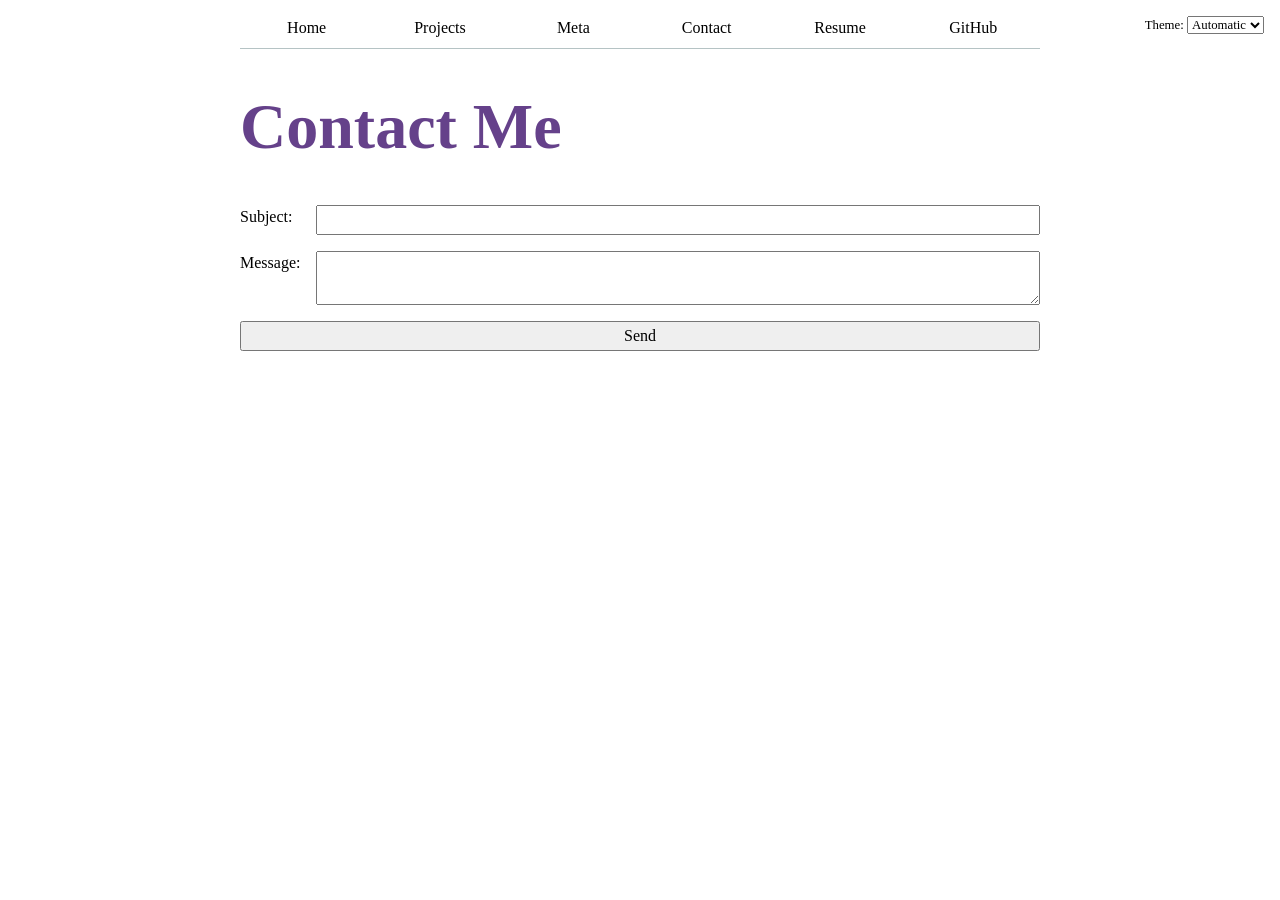
<file: contact/index.html>
<!DOCTYPE html>
<html lang="en">
<head>
  <meta charset="UTF-8">
  <meta name="viewport" content="width=device-width, initial-scale=1.0">
  <title>Contact Me | Rishika Sahu</title>
  <link rel="stylesheet" href="../style.css">
  <script src="../global.js" type="module"></script>
</head>
<body>
  <main>
    <h1>Contact Me</h1>

    <form action="mailto:sahurishika7@gmail.com" method="GET">
      <label>
        Subject:
        <input name="subject">
      </label>

      <label>
        Message:
        <textarea name="body"></textarea>
      </label>

      <button>Send</button>
    </form>
  </main>
</body>
</html>
</file>
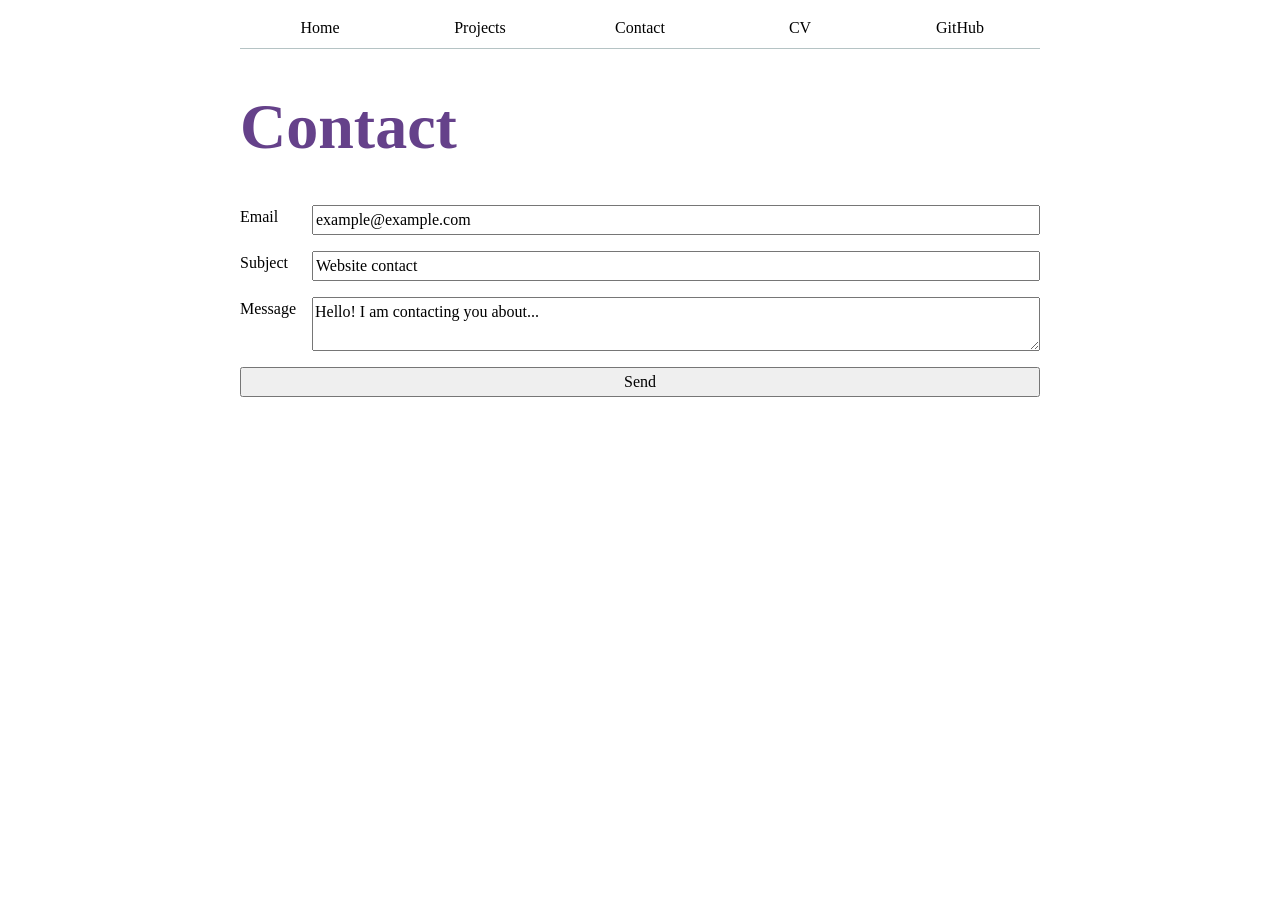
<file: contacts/index.html>
<!DOCTYPE html>
<html lang="en">
<head>
  <meta charset="UTF-8">
  <meta name="viewport" content="width=device-width, initial-scale=1.0">
  <title>Contact | YOUR_NAME</title>
  <link rel="stylesheet" href="../style.css">
</head>
<body>
  <nav>
    <a href="../">Home</a>
    <a href="../projects/">Projects</a>
    <a href="./">Contact</a>
    <a href="../cv/">CV</a>
    <a href="https://github.com/YOUR_GITHUB_USERNAME" target="_blank">GitHub</a>
  </nav>

  <main>
    <h1>Contact</h1>

    <form
      action="mailto:sahurishika7@gmail.com ."
      method="POST"
      enctype="text/plain"
    >
      <label>
        Email
        <input
          name="email"
          type="email"
          value="example@example.com"
        >
      </label>

      <label>
        Subject
        <input
          name="subject"
          value="Website contact"
        >
      </label>

      <label>
        Message
        <textarea name="body">Hello! I am contacting you about...</textarea>
      </label>

      <button>Send</button>
    </form>
  </main>
</body>
</html>
</file>
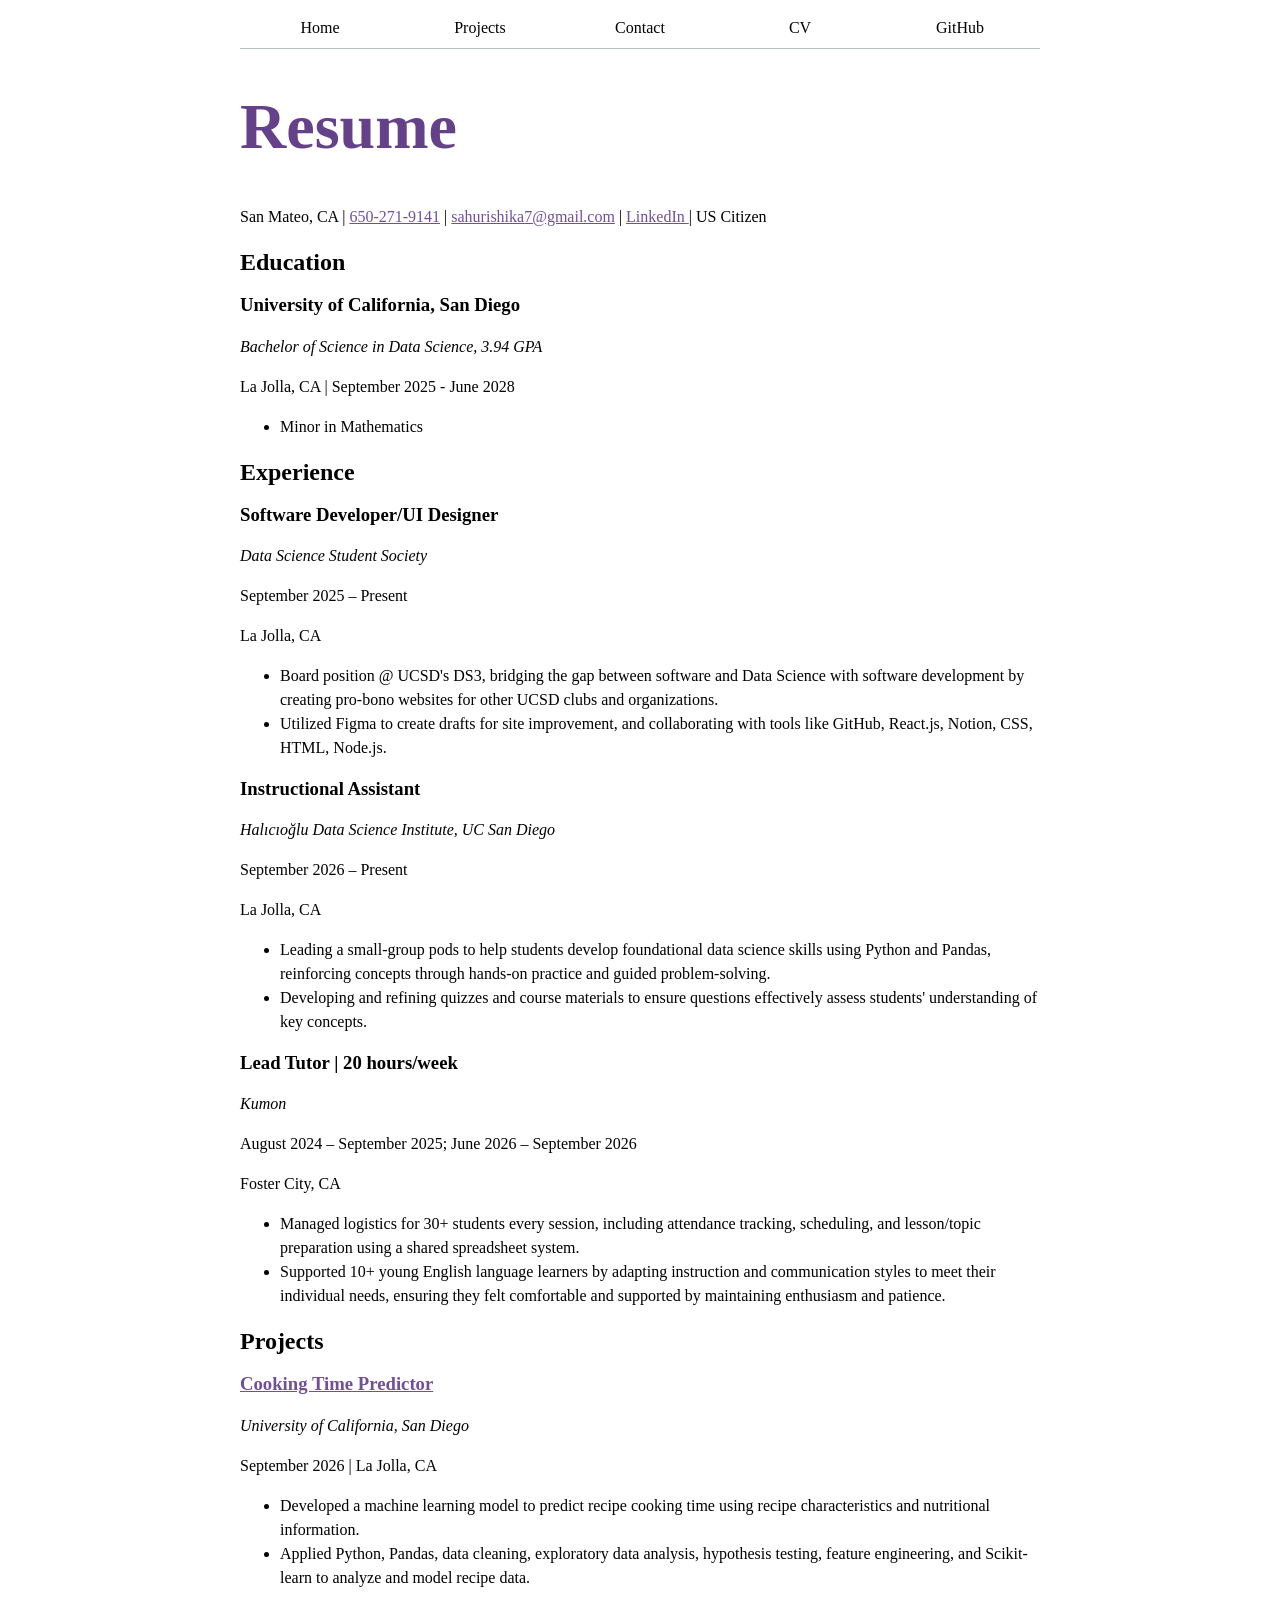
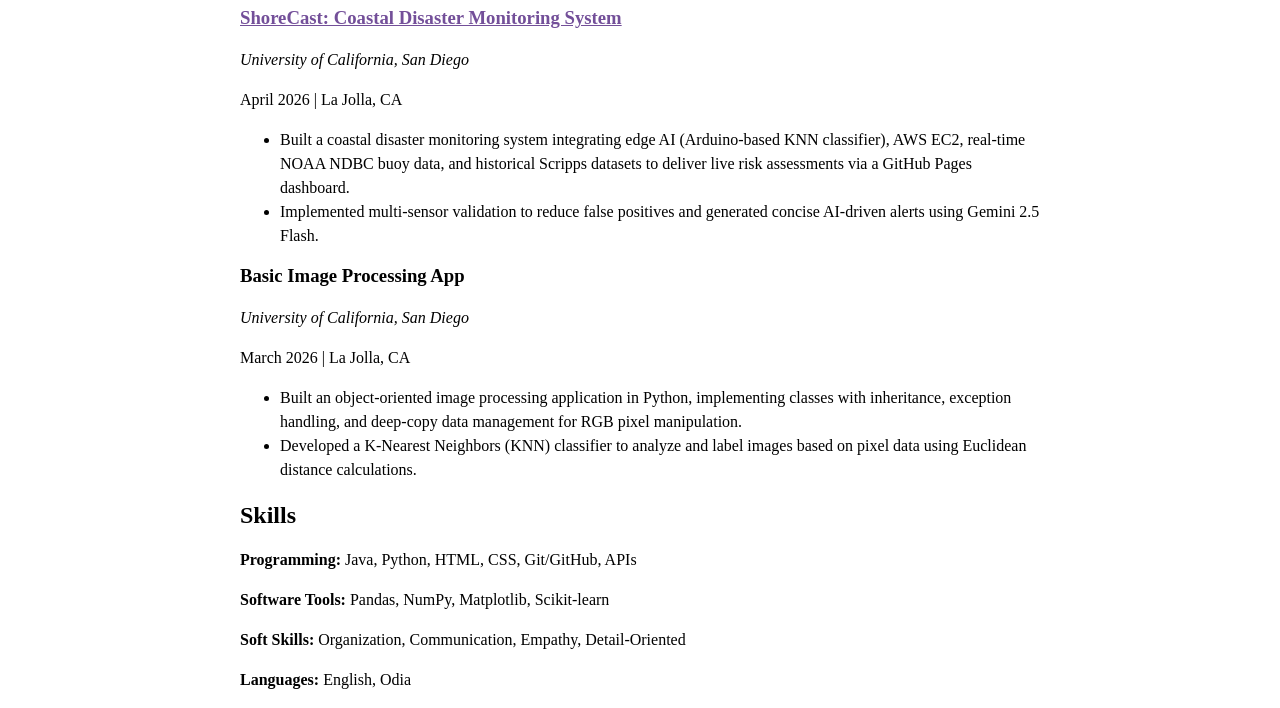
<file: cv/index.html>
<!DOCTYPE html>
<html lang="en">
<head>
  <meta charset="UTF-8">
  <meta name="viewport" content="width=device-width, initial-scale=1.0">
  <title>Resume | Rishika Sahu</title>
  <link rel="stylesheet" href="../style.css">
</head>

<body>
  <nav>
    <a href="../">Home</a>
    <a href="../projects/">Projects</a>
    <a href="../contact/">Contact</a>
    <a href="./">CV</a>
    <a href="https://github.com/rishikas7" target="_blank">GitHub</a>
  </nav>

  <main>
    <header>
      <h1>Resume</h1>

      <p>
        San Mateo, CA |
        <a href="tel:6502719141">650-271-9141</a> |
        <a href="mailto:sahurishika7@gmail.com">sahurishika7@gmail.com</a> |
        <a href="https://linkedin.com/in/rishika-sahu7/" target="_blank">
          LinkedIn
        </a> |
        US Citizen
      </p>
    </header>

    <section>
      <h2>Education</h2>

      <article>
        <h3>University of California, San Diego</h3>

        <p>
          <em>Bachelor of Science in Data Science, 3.94 GPA</em>
        </p>

        <p>
          La Jolla, CA |
          <time datetime="2029-06">September 2025 - June 2028</time>
        </p>

        <ul>
          <li>Minor in Mathematics</li>
        </ul>
      </article>
    </section>

    <section>
      <h2>Experience</h2>

      <article>
        <h3>Software Developer/UI Designer</h3>
        <p><em>Data Science Student Society</em></p>

        <p>
          <time datetime="2025-09">September 2025</time> –
          Present
        </p>

        <p>La Jolla, CA</p>

        <ul>
          <li>
            Board position @ UCSD's DS3, bridging the gap between software
            and Data Science with software development by creating
            pro-bono websites for other UCSD clubs and organizations.
          </li>
          <li>
            Utilized Figma to create drafts for site improvement, and
            collaborating with tools like GitHub, React.js, Notion,
            CSS, HTML, Node.js.
          </li>
        </ul>
      </article>

      <article>
        <h3>Instructional Assistant</h3>
        <p><em>Halıcıoğlu Data Science Institute, UC San Diego</em></p>

        <p>
          <time datetime="2026-09">September 2026</time> –
          Present
        </p>

        <p>La Jolla, CA</p>

        <ul>
          <li>
            Leading a small-group pods to help students develop
            foundational data science skills using Python and Pandas,
            reinforcing concepts through hands-on practice and guided
            problem-solving.
          </li>
          <li>
            Developing and refining quizzes and course materials to
            ensure questions effectively assess students' understanding
            of key concepts.
          </li>
        </ul>
      </article>

      <article>
        <h3>Lead Tutor | 20 hours/week</h3>
        <p><em>Kumon</em></p>

        <p>
          <time datetime="2024-08">August 2024</time> –
          <time datetime="2025-09">September 2025</time>;
          <time datetime="2026-06">June 2026</time> –
          <time datetime="2026-09">September 2026</time>
        </p>

        <p>Foster City, CA</p>

        <ul>
          <li>
            Managed logistics for 30+ students every session, including
            attendance tracking, scheduling, and lesson/topic
            preparation using a shared spreadsheet system.
          </li>
          <li>
            Supported 10+ young English language learners by adapting
            instruction and communication styles to meet their
            individual needs, ensuring they felt comfortable and
            supported by maintaining enthusiasm and patience.
          </li>
        </ul>
      </article>
    </section>

    <section>
      <h2>Projects</h2>

      <article>
        <h3>
          <a href="https://rishikas7.github.io/cooking-time-predictor/" target="_blank">
            Cooking Time Predictor
          </a>
        </h3>

        <p>
          <em>University of California, San Diego</em>
        </p>

        <p>
          <time datetime="2026-09">September 2026</time> |
          La Jolla, CA
        </p>

        <ul>
          <li>
            Developed a machine learning model to predict recipe
            cooking time using recipe characteristics and nutritional
            information.
          </li>
          <li>
            Applied Python, Pandas, data cleaning, exploratory data
            analysis, hypothesis testing, feature engineering, and
            Scikit-learn to analyze and model recipe data.
          </li>
        </ul>
      </article>

      <article>
        <h3>
          <a href="https://sux005.github.io/type_git/" target="_blank">
            ShoreCast: Coastal Disaster Monitoring System
          </a>
        </h3>

        <p>
          <em>University of California, San Diego</em>
        </p>

        <p>
          <time datetime="2026-04">April 2026</time> |
          La Jolla, CA
        </p>

        <ul>
          <li>
            Built a coastal disaster monitoring system integrating
            edge AI (Arduino-based KNN classifier), AWS EC2,
            real-time NOAA NDBC buoy data, and historical Scripps
            datasets to deliver live risk assessments via a GitHub
            Pages dashboard.
          </li>
          <li>
            Implemented multi-sensor validation to reduce false
            positives and generated concise AI-driven alerts using
            Gemini 2.5 Flash.
          </li>
        </ul>
      </article>

      <article>
        <h3>Basic Image Processing App</h3>

        <p>
          <em>University of California, San Diego</em>
        </p>

        <p>
          <time datetime="2026-03">March 2026</time> |
          La Jolla, CA
        </p>

        <ul>
          <li>
            Built an object-oriented image processing application in
            Python, implementing classes with inheritance, exception
            handling, and deep-copy data management for RGB pixel
            manipulation.
          </li>
          <li>
            Developed a K-Nearest Neighbors (KNN) classifier to
            analyze and label images based on pixel data using
            Euclidean distance calculations.
          </li>
        </ul>
      </article>
    </section>

    <section>
      <h2>Skills</h2>

      <p>
        <strong>Programming:</strong>
        Java, Python, HTML, CSS, Git/GitHub, APIs
      </p>

      <p>
        <strong>Software Tools:</strong>
        Pandas, NumPy, Matplotlib, Scikit-learn
      </p>

      <p>
        <strong>Soft Skills:</strong>
        Organization, Communication, Empathy, Detail-Oriented
      </p>

      <p>
        <strong>Languages:</strong>
        English, Odia
      </p>
    </section>
  </main>
</body>
</html>
</file>
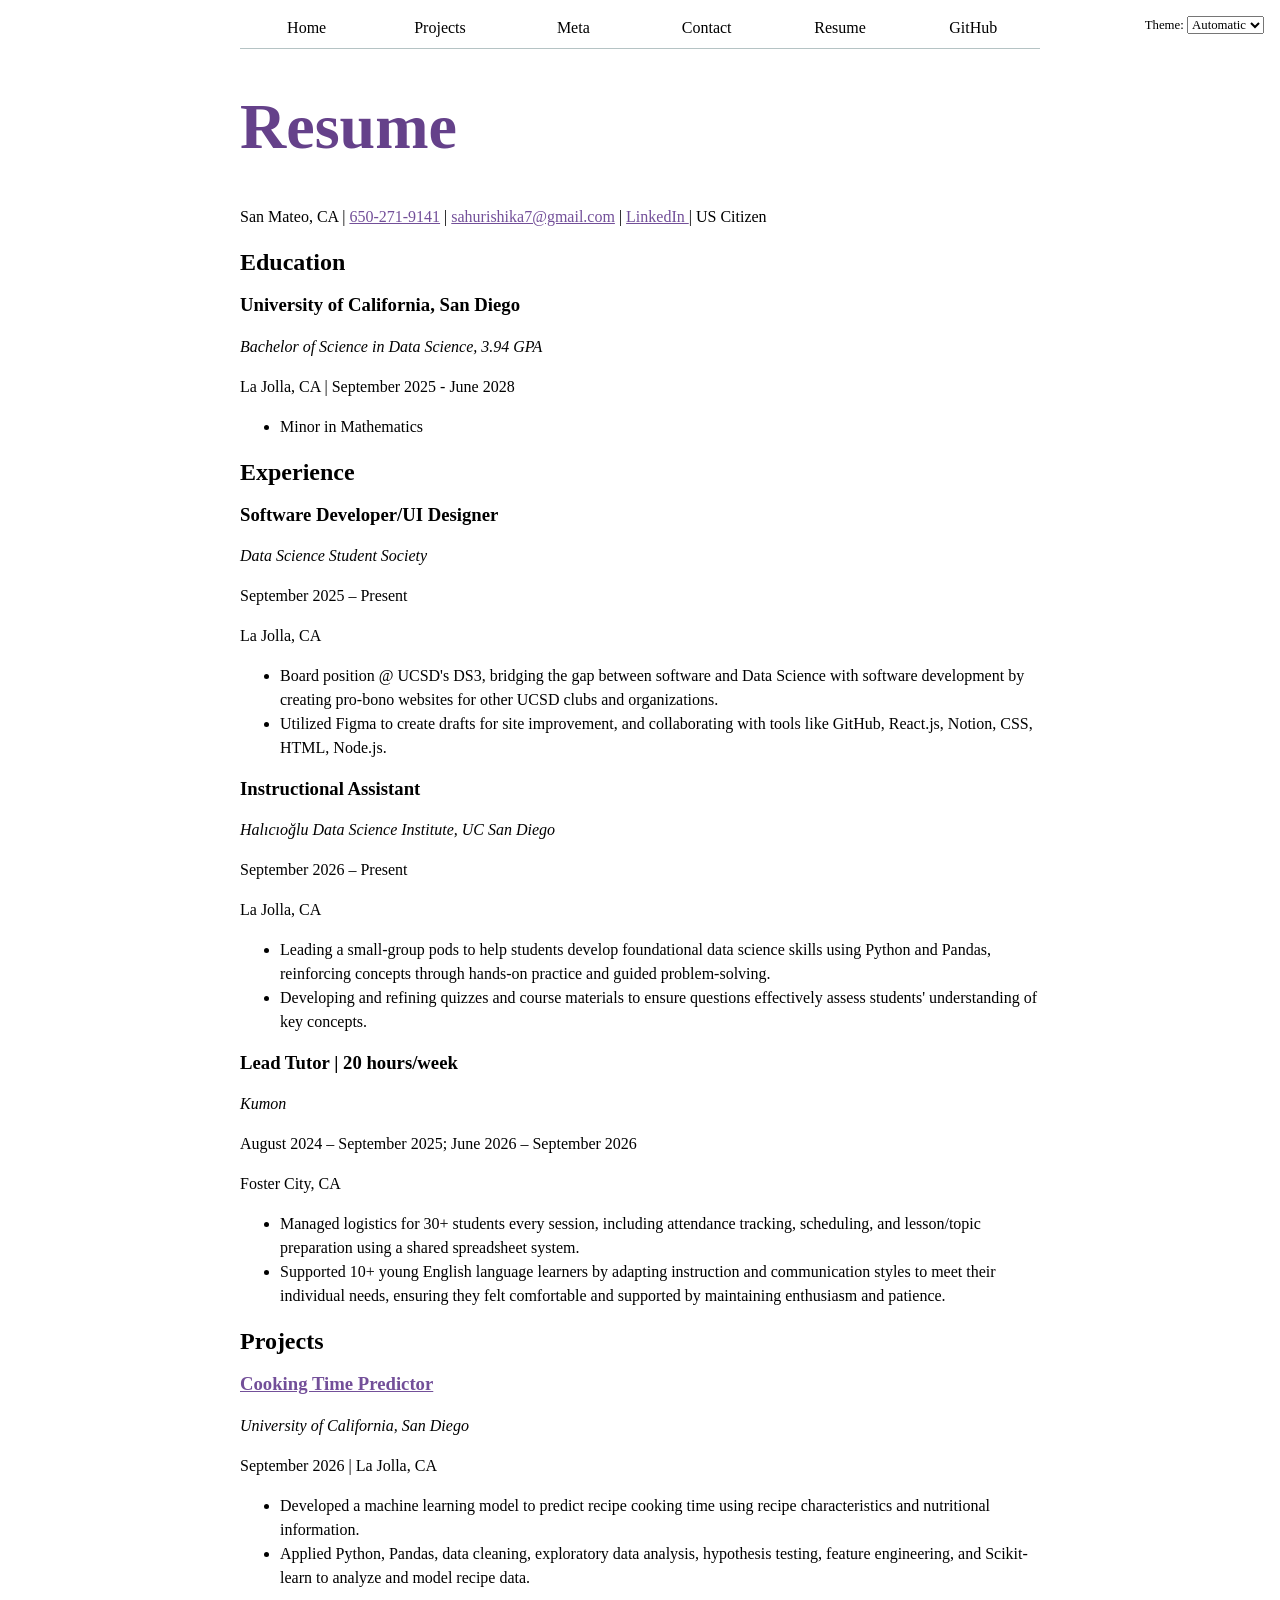
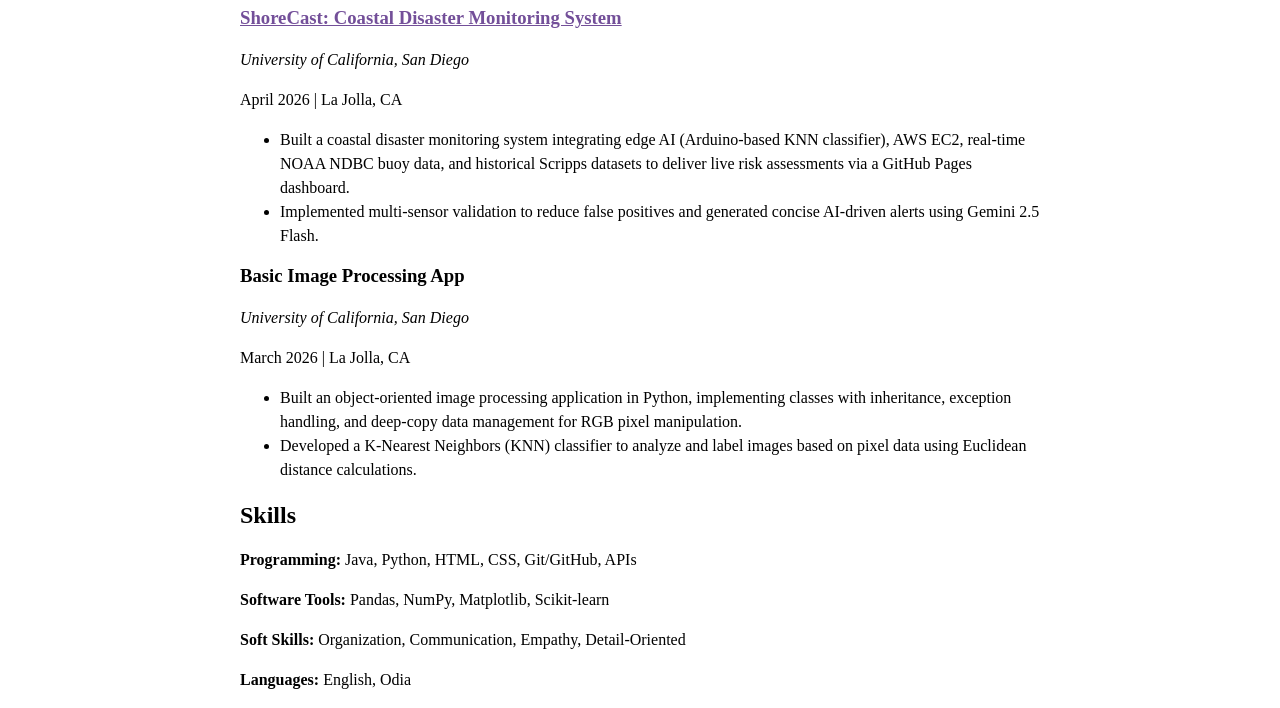
<file: resume/index.html>
<!DOCTYPE html>
<html lang="en">
<head>
  <meta charset="UTF-8">
  <meta name="viewport" content="width=device-width, initial-scale=1.0">
  <title>Resume | Rishika Sahu</title>
  <link rel="stylesheet" href="../style.css">
  <script src="../global.js" type="module"></script>
</head>

<body>
  <main>
    <header>
      <h1>Resume</h1>

      <p>
        San Mateo, CA |
        <a href="tel:6502719141">650-271-9141</a> |
        <a href="mailto:sahurishika7@gmail.com">sahurishika7@gmail.com</a> |
        <a href="https://linkedin.com/in/rishika-sahu7/" target="_blank">
          LinkedIn
        </a> |
        US Citizen
      </p>
    </header>

    <section>
      <h2>Education</h2>

      <article>
        <h3>University of California, San Diego</h3>

        <p>
          <em>Bachelor of Science in Data Science, 3.94 GPA</em>
        </p>

        <p>
          La Jolla, CA |
          <time datetime="2029-06">September 2025 - June 2028</time>
        </p>

        <ul>
          <li>Minor in Mathematics</li>
        </ul>
      </article>
    </section>

    <section>
      <h2>Experience</h2>

      <article>
        <h3>Software Developer/UI Designer</h3>
        <p><em>Data Science Student Society</em></p>

        <p>
          <time datetime="2025-09">September 2025</time> –
          Present
        </p>

        <p>La Jolla, CA</p>

        <ul>
          <li>
            Board position @ UCSD's DS3, bridging the gap between software
            and Data Science with software development by creating
            pro-bono websites for other UCSD clubs and organizations.
          </li>
          <li>
            Utilized Figma to create drafts for site improvement, and
            collaborating with tools like GitHub, React.js, Notion,
            CSS, HTML, Node.js.
          </li>
        </ul>
      </article>

      <article>
        <h3>Instructional Assistant</h3>
        <p><em>Halıcıoğlu Data Science Institute, UC San Diego</em></p>

        <p>
          <time datetime="2026-09">September 2026</time> –
          Present
        </p>

        <p>La Jolla, CA</p>

        <ul>
          <li>
            Leading a small-group pods to help students develop
            foundational data science skills using Python and Pandas,
            reinforcing concepts through hands-on practice and guided
            problem-solving.
          </li>
          <li>
            Developing and refining quizzes and course materials to
            ensure questions effectively assess students' understanding
            of key concepts.
          </li>
        </ul>
      </article>

      <article>
        <h3>Lead Tutor | 20 hours/week</h3>
        <p><em>Kumon</em></p>

        <p>
          <time datetime="2024-08">August 2024</time> –
          <time datetime="2025-09">September 2025</time>;
          <time datetime="2026-06">June 2026</time> –
          <time datetime="2026-09">September 2026</time>
        </p>

        <p>Foster City, CA</p>

        <ul>
          <li>
            Managed logistics for 30+ students every session, including
            attendance tracking, scheduling, and lesson/topic
            preparation using a shared spreadsheet system.
          </li>
          <li>
            Supported 10+ young English language learners by adapting
            instruction and communication styles to meet their
            individual needs, ensuring they felt comfortable and
            supported by maintaining enthusiasm and patience.
          </li>
        </ul>
      </article>
    </section>

    <section>
      <h2>Projects</h2>

      <article>
        <h3>
          <a href="https://rishikas7.github.io/cooking-time-predictor/" target="_blank">
            Cooking Time Predictor
          </a>
        </h3>

        <p>
          <em>University of California, San Diego</em>
        </p>

        <p>
          <time datetime="2026-09">September 2026</time> |
          La Jolla, CA
        </p>

        <ul>
          <li>
            Developed a machine learning model to predict recipe
            cooking time using recipe characteristics and nutritional
            information.
          </li>
          <li>
            Applied Python, Pandas, data cleaning, exploratory data
            analysis, hypothesis testing, feature engineering, and
            Scikit-learn to analyze and model recipe data.
          </li>
        </ul>
      </article>

      <article>
        <h3>
          <a href="https://sux005.github.io/type_git/" target="_blank">
            ShoreCast: Coastal Disaster Monitoring System
          </a>
        </h3>

        <p>
          <em>University of California, San Diego</em>
        </p>

        <p>
          <time datetime="2026-04">April 2026</time> |
          La Jolla, CA
        </p>

        <ul>
          <li>
            Built a coastal disaster monitoring system integrating
            edge AI (Arduino-based KNN classifier), AWS EC2,
            real-time NOAA NDBC buoy data, and historical Scripps
            datasets to deliver live risk assessments via a GitHub
            Pages dashboard.
          </li>
          <li>
            Implemented multi-sensor validation to reduce false
            positives and generated concise AI-driven alerts using
            Gemini 2.5 Flash.
          </li>
        </ul>
      </article>

      <article>
        <h3>Basic Image Processing App</h3>

        <p>
          <em>University of California, San Diego</em>
        </p>

        <p>
          <time datetime="2026-03">March 2026</time> |
          La Jolla, CA
        </p>

        <ul>
          <li>
            Built an object-oriented image processing application in
            Python, implementing classes with inheritance, exception
            handling, and deep-copy data management for RGB pixel
            manipulation.
          </li>
          <li>
            Developed a K-Nearest Neighbors (KNN) classifier to
            analyze and label images based on pixel data using
            Euclidean distance calculations.
          </li>
        </ul>
      </article>
    </section>

    <section>
      <h2>Skills</h2>

      <p>
        <strong>Programming:</strong>
        Java, Python, HTML, CSS, Git/GitHub, APIs
      </p>

      <p>
        <strong>Software Tools:</strong>
        Pandas, NumPy, Matplotlib, Scikit-learn
      </p>

      <p>
        <strong>Soft Skills:</strong>
        Organization, Communication, Empathy, Detail-Oriented
      </p>

      <p>
        <strong>Languages:</strong>
        English, Odia
      </p>
    </section>
  </main>
</body>
</html>
</file>
<file: style.css>
:root {
  --color-accent: oklch(70% 30% 305);
  accent-color: var(--color-accent);
  color-scheme: light dark;
}

body {
  font: 100%/1.5 "Times New Roman";
  max-width: 100ch;
  margin-inline: max(1em, (100% - 100ch) / 2);
}

img {
  max-width: 100%;
}

h1, h2, h3, h4, h5, h6 {
  line-height: 1.1;
  text-wrap: balance;
}

h1 {
  font-size: 400%;
  color: oklch(from var(--color-accent) 45% 30% h);
}

a {
  color: oklch(from var(--color-accent) 50% 30% h);
}

::selection {
  background: oklch(from var(--color-accent) 90% 8% h);
}

nav {
  --border-color: oklch(50% 10% 200 / 40%);
  display: flex;
  margin-bottom: 1em;
  border-bottom: 1px solid var(--border-color);

  a {
    flex: 1;
    text-decoration: none;
    color: inherit;
    text-align: center;
    padding: 0.5em;

    &.current {
      border-bottom: 0.4em solid var(--color-accent);
      padding-bottom: 0.1em;
    }

    &:hover {
      border-bottom: 0.4em solid var(--color-accent);
      padding-bottom: 0.1em;
      background-color: color-mix(in oklch, var(--color-accent), canvas 85%);
    }
  }
}

.color-scheme {
  position: absolute;
  top: 1rem;
  right: 1rem;
  font-size: 80%;
  font-family: inherit;
}

form {
  display: grid;
  grid-template-columns: auto 1fr;
  gap: 1em;

  label {
    display: grid;
    grid-template-columns: subgrid;
    grid-column: 1 / -1;
  }

  button {
    grid-column: 1 / -1;
  }
}

input, textarea, button, select {
  font: inherit;
}

.projects {
  display: grid;
  grid-template-columns: repeat(auto-fill, minmax(15em, 1fr));
  gap: 1em;

  article {
    display: grid;
    grid-template-rows: subgrid;
    grid-row: span 3;
    gap: 1em;

    h2 {
      margin: 0;
      font-size: 125%;
      font-weight: 600;
    }
  }
}

#profile-stats {
  margin-block: 2em;

  dl {
    display: grid;
    grid-template-columns: repeat(4, 1fr);
    text-align: center;
    margin: 0;
  }

  dt {
    grid-row: 1;
    font-size: 80%;
    text-transform: uppercase;
    opacity: 0.7;
  }

  dd {
    grid-row: 2;
    margin: 0;
    font-size: 200%;
    font-weight: bold;
    color: oklch(from var(--color-accent) 50% 30% h);
  }
}

.project-year {
  font-family: Baskerville, serif;
  font-variant-numeric: oldstyle-nums;
  color: gray;
  margin-block-start: 0.5em;
}

.container {
  display: flex;
  align-items: center;
  gap: 2em;
}

#projects-pie-plot {
  max-width: 20em;
  margin-block: 2em;
  overflow: visible;

  path {
    transition: 300ms;
    cursor: pointer;
  }

  &:has(path:hover) {
    path:not(:hover) {
      opacity: 0.5;
    }
  }
}

.legend {
  flex: 1;
  display: grid;
  grid-template-columns: repeat(auto-fill, minmax(9em, 1fr));
  gap: 1em;
  padding: 1em;
  margin: 0;
  list-style: none;
  border: 1px solid oklch(50% 10% 200 / 40%);
  border-radius: 0.5em;
}

.legend-item {
  display: flex;
  align-items: center;
  gap: 0.4em;
  cursor: pointer;

  em {
    color: gray;
  }
}

.swatch {
  display: inline-block;
  width: 1em;
  aspect-ratio: 1 / 1;
  border-radius: 50%;
  background: var(--color);
}

.selected {
  --color: oklch(from var(--color-accent) 40% 30% h) !important;

  &:is(path) {
    fill: var(--color);
  }
}

.searchBar {
  width: 100%;
  padding: 0.5em;
  margin-block-end: 1.5em;
  box-sizing: border-box;
}

.stats {
  display: grid;
  grid-auto-flow: column;
  grid-auto-columns: 1fr;
  text-align: center;
  margin-block: 1.5em;

  dt {
    grid-row: 1;
    font-size: 80%;
    text-transform: uppercase;
    opacity: 0.7;
  }

  dd {
    grid-row: 2;
    margin: 0;
    font-size: 150%;
    font-weight: bold;
    color: oklch(from var(--color-accent) 50% 30% h);
  }
}

.gridlines {
  line {
    stroke: oklch(50% 0 0 / 20%);
  }

  .domain {
    display: none;
  }
}

dl.info {
  display: grid;
  grid-template-columns: auto 1fr;
  gap: 0.25em 1em;
  margin: 0;
  transition-duration: 500ms;
  transition-property: opacity, visibility;

  dt {
    grid-column: 1;
    font-size: 85%;
    opacity: 0.7;
  }

  dd {
    grid-column: 2;
    margin: 0;
  }
}

dl.info[hidden]:not(:hover, :focus-within) {
  opacity: 0;
  visibility: hidden;
}

.tooltip {
  position: fixed;
  top: 1em;
  left: 1em;
  padding: 0.75em 1em;
  background-color: color-mix(in oklch, canvas, transparent 15%);
  backdrop-filter: blur(4px);
  border-radius: 0.5em;
  box-shadow: 0 2px 10px oklch(0% 0 0 / 25%);
}

circle {
  transition: 200ms;
  transform-origin: center;
  transform-box: fill-box;
}

circle:hover {
  transform: scale(1.5);
}

circle.selected {
  fill: #ff6b6b;
}

@keyframes marching-ants {
  to {
    stroke-dashoffset: -8; /* 5 + 3 */
  }
}

.selection {
  fill-opacity: 0.1;
  stroke: currentColor;
  stroke-opacity: 0.7;
  stroke-dasharray: 5 3;
  animation: marching-ants 2s linear infinite;
}
</file>
